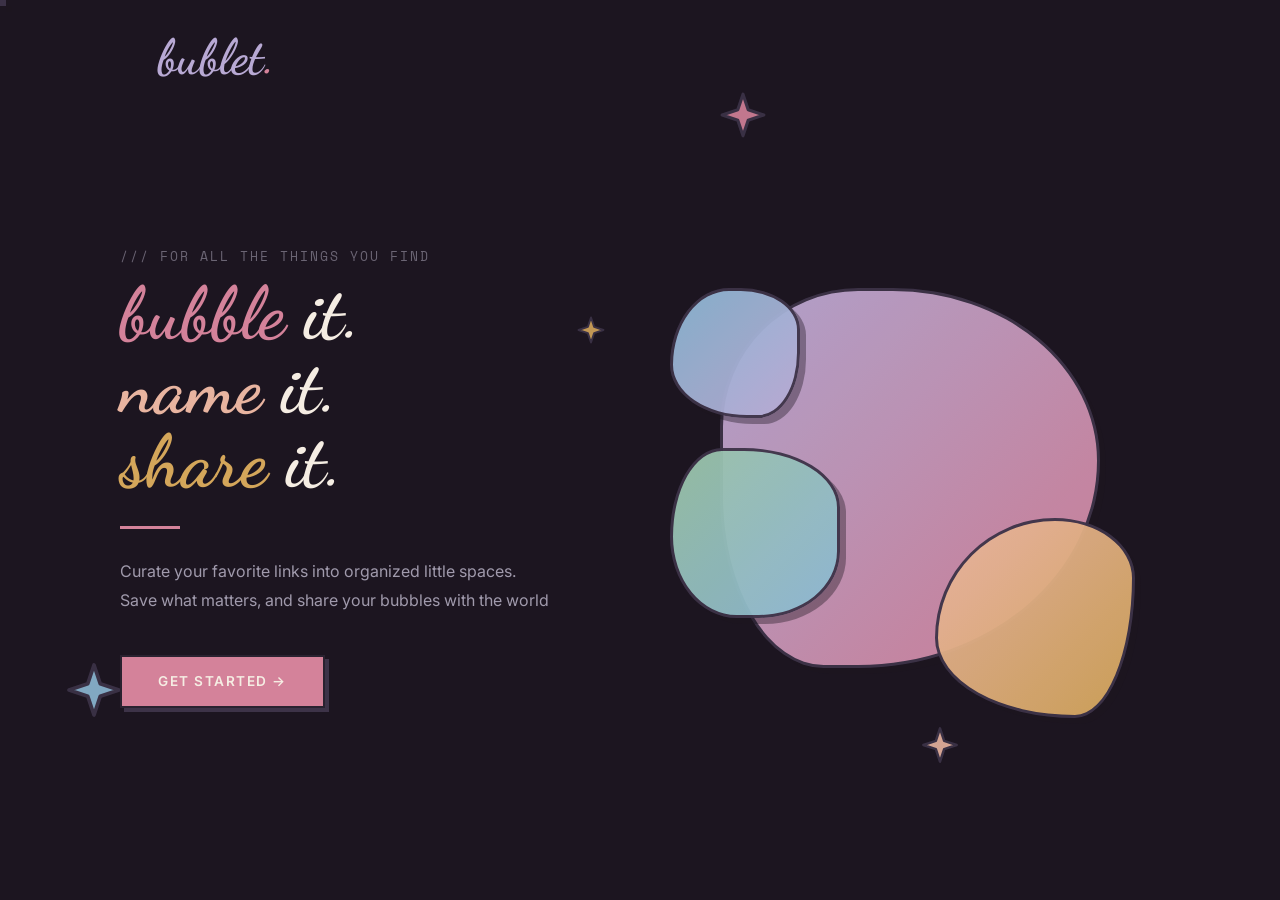
<file: frontend/index.html>
<!DOCTYPE html>
<html lang="en">

<head>
  <meta charset="UTF-8" />
  <meta name="viewport" content="width=device-width, initial-scale=1.0" />
  <title>bublet — hoard it. bubble it. name it. share it.</title>
  <meta name="description"
    content="Organize your saved links into little bubbles, put them in categories, and share those bubbles with anyone." />
  <link rel="stylesheet" href="styles.css" />
  <style>
    /* ── Landing Page ── */
    .landing {
      min-height: 100vh;
      background: var(--bg-deep);
      display: flex;
      flex-direction: column;
      position: relative;
      overflow: hidden;
    }

    /* Background Decorations */
    .decorations {
      position: absolute;
      top: 0;
      left: 0;
      width: 100%;
      height: 100%;
      pointer-events: none;
      z-index: 0;
    }

    .corner-blob {
      position: absolute;
      border: 3px solid var(--border-dark);
      box-shadow: 6px 6px 0px rgba(28, 21, 32, 0.4);
      opacity: 0.8;
    }


    @keyframes float-corner {
      0% {
        transform: rotate(0deg) scale(1);
      }

      100% {
        transform: rotate(10deg) scale(1.05);
      }
    }

    .decor-star {
      position: absolute;
      animation: spin 12s linear infinite;
      opacity: 0.9;
    }

    .decor-star path {
      stroke: var(--border-dark);
      stroke-width: 1.5px;
      stroke-linejoin: round;
    }

    .decor-star.pink path {
      fill: var(--rose);
    }

    .decor-star.gold path {
      fill: var(--gold);
    }

    .decor-star.blue path {
      fill: var(--sky);
    }

    .decor-star.peach path {
      fill: var(--peach);
    }

    .star-1 {
      top: 10%;
      right: 40%;
      width: 50px;
      height: 50px;
      animation-duration: 15s;
    }

    .star-2 {
      top: 35%;
      left: 45%;
      width: 30px;
      height: 30px;
      animation-duration: 8s;
      animation-direction: reverse;
    }

    .star-3 {
      bottom: 20%;
      left: 5%;
      width: 60px;
      height: 60px;
      animation-duration: 20s;
    }

    .star-4 {
      bottom: 15%;
      right: 25%;
      width: 40px;
      height: 40px;
      animation-duration: 12s;
      animation-direction: reverse;
    }

    @keyframes spin {
      from {
        transform: rotate(0deg);
      }

      to {
        transform: rotate(360deg);
      }
    }

    /* Nav */
    .landing-nav {
      position: relative;
      z-index: 10;
      display: flex;
      align-items: center;
      justify-content: space-between;
      padding: 18px 158px;
      /*border-bottom: 1px solid var(--border-dark);*/
    }

    .wordmark {
      font-family: var(--font-cursive);
      font-size: 3.1rem;
      font-weight: 700;
      color: var(--lavender);
    }

    .wordmark span {
      color: var(--rose);
    }

    .nav-links {
      display: flex;
      gap: 32px;
      align-items: center;
    }

    .nav-links a {
      font-family: var(--font-mono);
      font-size: 0.75rem;
      font-weight: 400;
      color: var(--text-muted);
      letter-spacing: 2px;
      text-transform: uppercase;
      transition: color 0.2s;
    }

    .nav-links a:hover {
      color: var(--text-light);
    }

    /* Hero */
    .hero {
      position: relative;
      z-index: 10;
      flex: 1;
      display: flex;
      align-items: center;
      justify-content: center;
      gap: 20px;
      padding: 0 10px 60px;
    }

    .hero-left {
      flex: 1;
      max-width: 520px;
    }

    .hero-tagline {
      font-family: var(--font-cursive);
      font-size: 4.6rem;
      font-weight: 700;
      line-height: 1;
      color: var(--text-light);
      margin-bottom: 4px;
    }

    .hero-tagline .line {
      display: block;
    }

    .hero-tagline .hl-lavender {
      color: var(--lavender);
    }

    .hero-tagline .hl-rose {
      color: var(--rose);
    }

    .hero-tagline .hl-peach {
      color: var(--peach);
    }

    .hero-tagline .hl-gold {
      color: var(--gold);
    }

    .hero-divider {
      width: 60px;
      height: 3px;
      background: var(--rose);
      margin: 28px 0;
    }

    .hero-description {
      font-size: 1rem;
      color: var(--text-muted);
      line-height: 1.8;
      margin-bottom: 40px;
      font-weight: 400;
    }

    .hero-sub {
      font-family: var(--font-mono);
      font-size: 0.8rem;
      color: var(--text-muted);
      letter-spacing: 2px;
      text-transform: uppercase;
      margin-bottom: 10px;
      opacity: 0.6;
    }

    /* Right panel — organic splashes */
    .hero-right {
      flex: 1;
      max-width: 500px;
      height: 500px;
      position: relative;
      display: flex;
      align-items: center;
      justify-content: center;
    }

    .splashes-container {
      position: relative;
      width: 100%;
      height: 100%;
    }

    .splash-blob {
      position: absolute;
      border: 3px solid var(--border-dark);
      box-shadow: 6px 6px 0px rgba(28, 21, 32, 0.4);
      opacity: 0.95;
    }

    /* Giant lavender/rose blob */
    .splash-1 {
      width: 380px;
      height: 380px;
      background: linear-gradient(135deg, var(--lavender), var(--rose));
      border-radius: 40% 60% 70% 30% / 40% 50% 60% 50%;
      top: 50%;
      left: 50%;
      margin-top: -190px;
      margin-left: -190px;
      animation: float1 12s ease-in-out infinite;
      z-index: 1;
    }

    /* Peach/gold accent blob */
    .splash-2 {
      width: 200px;
      height: 200px;
      background: linear-gradient(135deg, var(--peach), var(--gold));
      border-radius: 60% 40% 30% 70% / 60% 30% 70% 40%;
      bottom: 2%;
      right: 5%;
      animation: float2 15s ease-in-out infinite alternate;
      z-index: 2;
    }

    /* Sky blue tiny blob */
    .splash-3 {
      width: 130px;
      height: 130px;
      background: linear-gradient(135deg, var(--sky), var(--lavender));
      border-radius: 50% 50% 35% 65% / 65% 35% 55% 45%;
      top: 12%;
      left: 2%;
      animation: float3 10s ease-in-out infinite alternate-reverse;
      z-index: 3;
    }

    /* Sage green blob */
    .splash-4 {
      width: 170px;
      height: 170px;
      background: linear-gradient(135deg, var(--sage), var(--sky));
      border-radius: 35% 65% 55% 45% / 60% 40% 45% 55%;
      bottom: 22%;
      left: 2%;
      animation: float1 14s ease-in-out infinite reverse;
      z-index: 2;
    }

    @keyframes float1 {

      0%,
      100% {
        transform: translateY(0) rotate(0deg);
      }

      50% {
        transform: translateY(-20px) rotate(5deg);
      }
    }

    @keyframes float2 {

      0%,
      100% {
        transform: translate(0, 0) scale(1) rotate(0deg);
      }

      50% {
        transform: translate(-15px, -15px) scale(1.05) rotate(-5deg);
      }
    }

    @keyframes float3 {

      0%,
      100% {
        transform: translate(0, 0) rotate(0deg);
      }

      50% {
        transform: translate(15px, 15px) rotate(10deg);
      }
    }

    /* Footer */
    .landing-footer {
      padding: 20px 48px;
      display: flex;
      justify-content: center;
      gap: 48px;
      border-top: 1px solid var(--border-dark);
    }

    .footer-item {
      font-family: var(--font-mono);
      font-size: 0.65rem;
      color: var(--text-muted);
      text-transform: uppercase;
      letter-spacing: 3px;
      opacity: 0.5;
    }

    .footer-item::before {
      content: '✦ ';
      color: var(--lavender);
    }

    /* Responsive */
    @media (max-width: 900px) {
      .hero {
        flex-direction: column;
        padding: 40px 32px;
        gap: 40px;
      }

      .hero-left {
        max-width: 100%;
        text-align: center;
      }

      .hero-tagline {
        font-size: 2.6rem;
      }

      .hero-divider {
        margin: 20px auto;
      }

      .hero-right {
        max-width: 320px;
      }

      .landing-nav {
        padding: 20px 24px;
      }
    }

    @media (max-width: 500px) {
      .hero-tagline {
        font-size: 2rem;
      }

      .hero-description {
        font-size: 0.9rem;
      }

      .nav-links {
        display: none;
      }
    }
  </style>
</head>

<body>
  <div class="landing" id="landing-page">

    <!-- Background Decorations -->
    <div class="decorations">
      <div class="corner-blob top-right"></div>
      <div class="corner-blob bottom-left"></div>

      <svg class="decor-star star-1 pink" viewBox="0 0 24 24">
        <path d="M12 2L14.5 9.5L22 12L14.5 14.5L12 22L9.5 14.5L2 12L9.5 9.5Z" />
      </svg>
      <svg class="decor-star star-2 gold" viewBox="0 0 24 24">
        <path d="M12 2L14.5 9.5L22 12L14.5 14.5L12 22L9.5 14.5L2 12L9.5 9.5Z" />
      </svg>
      <svg class="decor-star star-3 blue" viewBox="0 0 24 24">
        <path d="M12 2L14.5 9.5L22 12L14.5 14.5L12 22L9.5 14.5L2 12L9.5 9.5Z" />
      </svg>
      <svg class="decor-star star-4 peach" viewBox="0 0 24 24">
        <path d="M12 2L14.5 9.5L22 12L14.5 14.5L12 22L9.5 14.5L2 12L9.5 9.5Z" />
      </svg>
    </div>

    <!-- Nav -->
    <nav class="landing-nav">
      <div class="wordmark">bublet<span>.</span></div>
    </nav>

    <!-- Hero -->
    <main class="hero" id="about">
      <div class="hero-left">
        <p class="hero-sub">/// FOR ALL THE THINGS YOU FIND</p>
        <h1 class="hero-tagline">
          <span class="line"><span class="hl-rose">bubble</span> it.</span>
          <span class="line"><span class="hl-peach">name</span> it.</span>
          <span class="line"><span class="hl-gold">share</span> it.</span>
        </h1>
        <div class="hero-divider"></div>
        <p class="hero-description">
          Curate your favorite links into organized little spaces. <br />
          Save what matters, and share your bubbles with the world
        </p>
        <a href="dashboard.html" class="btn-primary">
          get started →
        </a>
      </div>

      <div class="hero-right">
        <div class="splashes-container">
          <div class="splash-blob splash-1"></div>
          <div class="splash-blob splash-2"></div>
          <div class="splash-blob splash-3"></div>
          <div class="splash-blob splash-4"></div>
        </div>
      </div>
    </main>

  </div>
</body>

</html>
</file>
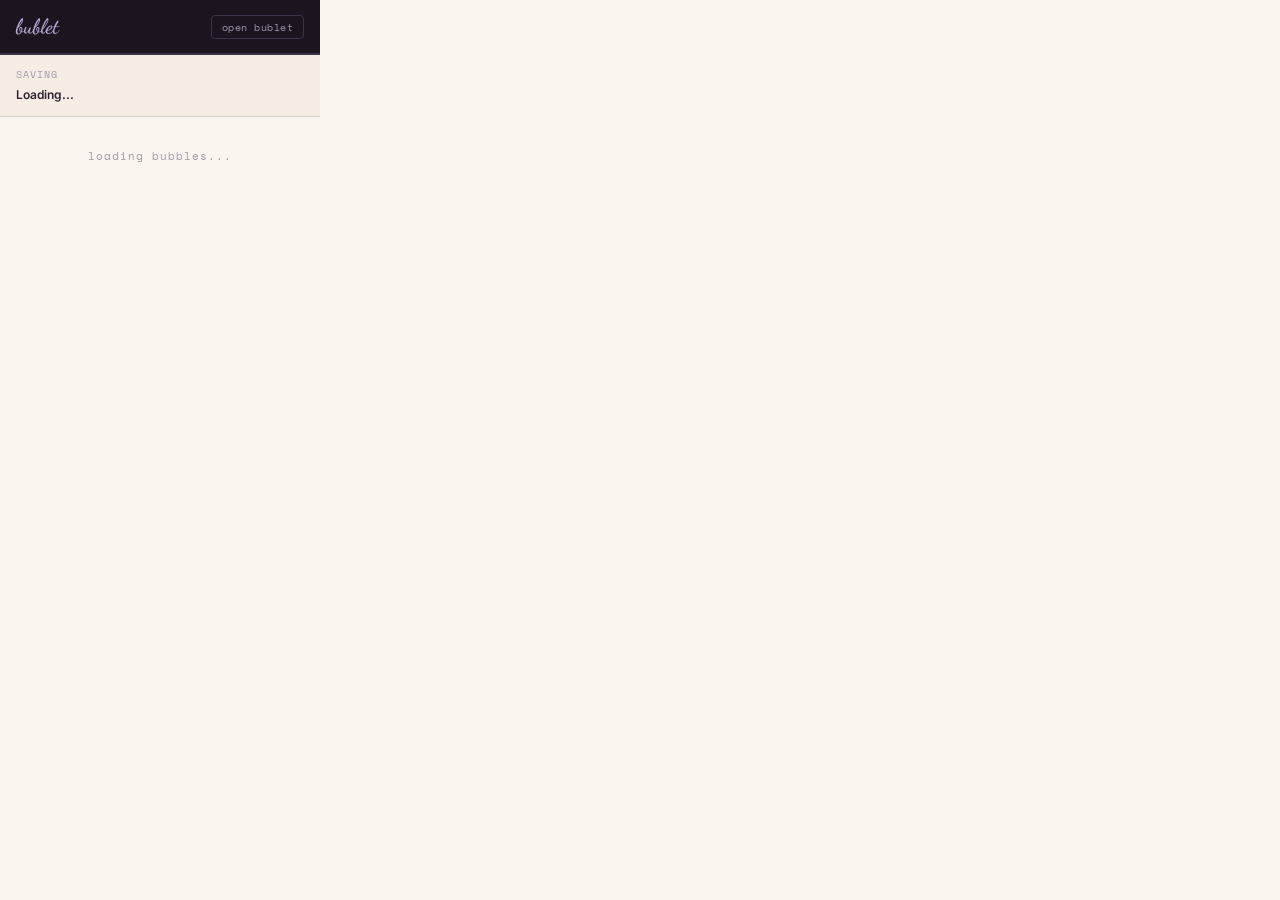
<file: extension/popup.html>
<!DOCTYPE html>
<html lang="en">

<head>
  <meta charset="UTF-8" />
  <style>
    @import url('https://fonts.googleapis.com/css2?family=Dancing+Script:wght@600&family=Inter:wght@400;500;600&family=Space+Mono:wght@400;700&display=swap');

    :root {
      --bg-warm: #faf5ef;
      --bg-cream: #f5ede3;
      --bg-deep: #1c1520;
      --rose: #d4829a;
      --peach: #e8b4a0;
      --lavender: #b8a9d4;
      --sage: #9bc4a8;
      --sky: #8cb8d4;
      --gold: #d4a65a;
      --coral: #d9968a;
      --teal: #7bb8b0;
      --text-light: #f5ede3;
      --text-dark: #2a2230;
      --text-body: #5a4e68;
      --text-muted: #a09aac;
      --border-dark: #3d3348;
      --border-light: #d8cfc4;
      --shadow-hard-sm: 3px 3px 0px #3d3348;
      --font-cursive: 'Dancing Script', cursive;
      --font-body: 'Inter', -apple-system, sans-serif;
      --font-mono: 'Space Mono', monospace;
    }

    * {
      margin: 0;
      padding: 0;
      box-sizing: border-box;
    }

    body {
      width: 320px;
      font-family: var(--font-body);
      background: var(--bg-warm);
      color: var(--text-dark);
    }

    /* ── Header ── */
    .header {
      background: var(--bg-deep);
      padding: 14px 16px;
      display: flex;
      align-items: center;
      justify-content: space-between;
      border-bottom: 2px solid var(--border-dark);
    }

    .logo {
      font-family: var(--font-cursive);
      font-size: 1.3rem;
      font-weight: 600;
      color: var(--lavender);
    }

    .open-site {
      font-family: var(--font-mono);
      font-size: 0.6rem;
      letter-spacing: 0.5px;
      color: var(--text-muted);
      text-decoration: none;
      padding: 4px 10px;
      border: 1px solid var(--border-dark);
      border-radius: 4px;
      transition: all 0.15s;
      cursor: pointer;
      background: none;
    }

    .open-site:hover {
      color: var(--text-light);
      border-color: var(--lavender);
    }

    /* ── Link Preview ── */
    .link-preview {
      padding: 12px 16px;
      background: var(--bg-cream);
      border-bottom: 1px solid var(--border-light);
    }

    .link-preview-label {
      font-family: var(--font-mono);
      font-size: 0.6rem;
      letter-spacing: 1px;
      text-transform: uppercase;
      color: var(--text-muted);
      margin-bottom: 6px;
    }

    .link-preview-content {
      font-size: 0.75rem;
      color: var(--text-dark);
      line-height: 1.4;
      word-break: break-all;
    }

    .link-title {
      font-weight: 600;
    }

    .link-url {
      color: var(--text-body);
      font-size: 0.65rem;
    }

    /* ── Search ── */
    .search-bar {
      padding: 10px 16px;
      border-bottom: 1px solid var(--border-light);
    }

    .search-bar input {
      width: 100%;
      padding: 8px 12px;
      font-family: var(--font-mono);
      font-size: 0.7rem;
      border: 2px solid var(--border-light);
      border-radius: 6px;
      background: white;
      color: var(--text-dark);
      outline: none;
      transition: border-color 0.15s;
    }

    .search-bar input:focus {
      border-color: var(--lavender);
    }

    .search-bar input::placeholder {
      color: var(--text-muted);
    }

    /* ── Bubble List ── */
    .bubble-list {
      max-height: 260px;
      overflow-y: auto;
      padding: 6px 0;
    }

    .bubble-list::-webkit-scrollbar {
      width: 4px;
    }

    .bubble-list::-webkit-scrollbar-thumb {
      background: var(--border-light);
      border-radius: 4px;
    }

    .bubble-item {
      display: flex;
      align-items: center;
      gap: 10px;
      padding: 9px 16px;
      cursor: pointer;
      transition: background 0.1s;
      border: none;
      background: none;
      width: 100%;
      text-align: left;
      font-family: var(--font-body);
    }

    .bubble-item:hover {
      background: var(--bg-cream);
    }

    .bubble-dot {
      width: 28px;
      height: 28px;
      border-radius: 54% 46% 48% 52% / 48% 52% 46% 54%;
      border: 2px solid var(--border-dark);
      flex-shrink: 0;
      box-shadow: 2px 2px 0px var(--border-dark);
    }

    .bubble-info {
      flex: 1;
      min-width: 0;
    }

    .bubble-name {
      font-size: 0.8rem;
      font-weight: 600;
      color: var(--text-dark);
      white-space: nowrap;
      overflow: hidden;
      text-overflow: ellipsis;
    }

    .bubble-count {
      font-family: var(--font-mono);
      font-size: 0.55rem;
      color: var(--text-muted);
      letter-spacing: 0.5px;
    }

    /* ── New Bubble ── */
    .new-bubble-section {
      padding: 10px 16px 14px;
      border-top: 1px solid var(--border-light);
    }

    .new-bubble-btn {
      width: 100%;
      padding: 9px 14px;
      font-family: var(--font-mono);
      font-size: 0.7rem;
      letter-spacing: 0.5px;
      color: var(--text-body);
      background: white;
      border: 2px dashed var(--border-light);
      border-radius: 6px;
      cursor: pointer;
      transition: all 0.15s;
    }

    .new-bubble-btn:hover {
      border-color: var(--lavender);
      color: var(--text-dark);
      border-style: solid;
    }

    .new-bubble-form {
      display: none;
      gap: 8px;
    }

    .new-bubble-form.active {
      display: flex;
    }

    .new-bubble-form input {
      flex: 1;
      padding: 8px 12px;
      font-family: var(--font-mono);
      font-size: 0.7rem;
      border: 2px solid var(--border-light);
      border-radius: 6px;
      background: white;
      color: var(--text-dark);
      outline: none;
    }

    .new-bubble-form input:focus {
      border-color: var(--lavender);
    }

    .new-bubble-form button {
      padding: 8px 14px;
      font-family: var(--font-mono);
      font-size: 0.7rem;
      font-weight: 700;
      background: var(--rose);
      color: var(--text-light);
      border: 2px solid var(--border-dark);
      border-radius: 6px;
      cursor: pointer;
      box-shadow: var(--shadow-hard-sm);
      transition: all 0.15s;
    }

    .new-bubble-form button:hover {
      transform: translate(1px, 1px);
      box-shadow: 1px 1px 0px var(--border-dark);
    }

    /* ── States ── */
    .toast {
      padding: 10px 16px;
      text-align: center;
      font-family: var(--font-mono);
      font-size: 0.7rem;
      letter-spacing: 0.5px;
      display: none;
    }

    .toast.success {
      display: block;
      background: var(--sage);
      color: var(--text-dark);
      border-top: 2px solid var(--border-dark);
    }

    .toast.error {
      display: block;
      background: var(--rose);
      color: var(--text-light);
      border-top: 2px solid var(--border-dark);
    }

    .loading {
      padding: 30px 16px;
      text-align: center;
      font-family: var(--font-mono);
      font-size: 0.7rem;
      color: var(--text-muted);
      letter-spacing: 1px;
    }

    .not-logged-in {
      padding: 30px 16px;
      text-align: center;
    }

    .not-logged-in p {
      font-size: 0.8rem;
      color: var(--text-body);
      margin-bottom: 12px;
    }

    .not-logged-in a {
      display: inline-block;
      padding: 9px 20px;
      font-family: var(--font-mono);
      font-size: 0.7rem;
      font-weight: 700;
      letter-spacing: 0.5px;
      background: var(--rose);
      color: var(--text-light);
      border: 2px solid var(--border-dark);
      border-radius: 6px;
      box-shadow: var(--shadow-hard-sm);
      text-decoration: none;
      transition: all 0.15s;
    }

    .not-logged-in a:hover {
      transform: translate(1px, 1px);
      box-shadow: 1px 1px 0px var(--border-dark);
    }

    .empty-state {
      padding: 30px 16px;
      text-align: center;
      font-size: 0.8rem;
      color: var(--text-muted);
    }
  </style>
</head>

<body>
  <!-- Header -->
  <div class="header">
    <span class="logo">bublet</span>
    <button class="open-site" id="open-site">open bublet</button>
  </div>

  <!-- Link being saved -->
  <div class="link-preview">
    <div class="link-preview-label">saving</div>
    <div class="link-preview-content">
      <div class="link-title" id="link-title">Loading...</div>
      <div class="link-url" id="link-url"></div>
    </div>
  </div>

  <!-- Main content (swapped based on state) -->
  <div id="main-content">
    <div class="loading" id="loading">loading bubbles...</div>
  </div>

  <!-- Toast -->
  <div class="toast" id="toast"></div>

  <script src="popup.js"></script>
</body>

</html>
</file>
<file: frontend/styles.css>
/* ============================================
   BUBLET — Design System: "Retro Bubblegum"
   Flat · Sharp · Warm · Retro
   ============================================ */

@import url('https://fonts.googleapis.com/css2?family=Dancing+Script:wght@400;600;700&family=Inter:wght@300;400;500;600;700&family=Space+Mono:wght@400;700&display=swap');

/* ── Tokens ── */
:root {
    /* backgrounds */
    --bg-deep: #1c1520;
    --bg-card: #2a2230;
    --bg-warm: #faf5ef;
    --bg-cream: #f5ede3;

    /* accent */
    --lavender: #b8a9d4;
    --rose: #d4829a;
    --peach: #e8b4a0;
    --gold: #d4a65a;
    --sage: #9bc4a8;
    --sky: #8cb8d4;
    --mauve: #c49ab5;
    --coral: #d9968a;
    --teal: #7bb8b0;
    --lilac: #c4a8d8;
    --mint: #a3d4b7;

    /* text */
    --text-light: #f5ede3;
    --text-muted: #a09aac;
    --text-dark: #2a2230;
    --text-body: #5a4e68;

    /* borders */
    --border-dark: #3d3348;
    --border-light: #d8cfc4;
    --border-accent: var(--lavender);

    /* hard shadows (retro offset) */
    --shadow-hard: 4px 4px 0px var(--border-dark);
    --shadow-hard-sm: 3px 3px 0px var(--border-dark);
    --shadow-hard-light: 4px 4px 0px var(--border-light);
    --shadow-hard-accent: 4px 4px 0px var(--lavender);

    /* radii — retro = minimal rounding */
    --radius-sm: 4px;
    --radius-md: 8px;
    --radius-lg: 12px;
    --radius-full: 999px;

    /* typography */
    --font-cursive: 'Dancing Script', cursive;
    --font-body: 'Inter', -apple-system, sans-serif;
    --font-mono: 'Space Mono', monospace;

    /* transitions */
    --ease-out: cubic-bezier(0.16, 1, 0.3, 1);
}

/* ── Reset ── */
*,
*::before,
*::after {
    margin: 0;
    padding: 0;
    box-sizing: border-box;
}

html {
    font-size: 16px;
    scroll-behavior: smooth;
    -webkit-font-smoothing: antialiased;
}

body {
    font-family: var(--font-body);
    color: var(--text-dark);
    line-height: 1.6;
    overflow-x: hidden;
}

a {
    text-decoration: none;
    color: inherit;
}

button {
    cursor: pointer;
    border: none;
    background: none;
    font-family: inherit;
}

input,
select,
textarea {
    font-family: inherit;
    border: none;
    outline: none;
}

/* ── Component: Buttons ── */
.btn-primary {
    display: inline-flex;
    align-items: center;
    gap: 10px;
    padding: 14px 36px;
    background: var(--rose);
    color: var(--text-light);
    font-size: 0.85rem;
    font-weight: 600;
    letter-spacing: 1.5px;
    text-transform: uppercase;
    border: 2px solid var(--text-dark);
    box-shadow: var(--shadow-hard);
    transition: transform 0.15s, box-shadow 0.15s;
}

.btn-primary:hover {
    transform: translate(-2px, -2px);
    box-shadow: 6px 6px 0px var(--border-dark);
}

.btn-primary:active {
    transform: translate(2px, 2px);
    box-shadow: 1px 1px 0px var(--border-dark);
}

.btn-secondary {
    display: inline-flex;
    align-items: center;
    gap: 8px;
    padding: 12px 28px;
    background: transparent;
    color: var(--text-dark);
    font-size: 0.8rem;
    font-weight: 600;
    letter-spacing: 1px;
    text-transform: uppercase;
    border: 2px solid var(--border-light);
    transition: all 0.15s;
}

.btn-secondary:hover {
    border-color: var(--text-dark);
    background: var(--bg-cream);
}

.btn-icon {
    display: flex;
    align-items: center;
    justify-content: center;
    width: 46px;
    height: 46px;
    background: var(--lavender);
    color: var(--text-dark);
    font-size: 1.5rem;
    font-weight: 700;
    border: 2px solid var(--text-dark);
    box-shadow: var(--shadow-hard-sm);
    transition: transform 0.15s, box-shadow 0.15s;
}

.btn-icon:hover {
    transform: translate(-1px, -1px);
    box-shadow: 5px 5px 0px var(--border-dark);
}

.btn-icon:active {
    transform: translate(2px, 2px);
    box-shadow: 1px 1px 0px var(--border-dark);
}

/* ── Component: Modal ── */
.modal-overlay {
    position: fixed;
    inset: 0;
    background: rgba(28, 21, 32, 0.75);
    display: flex;
    align-items: center;
    justify-content: center;
    z-index: 1000;
    opacity: 0;
    pointer-events: none;
    transition: opacity 0.25s;
}

.modal-overlay.active {
    opacity: 1;
    pointer-events: all;
}

.modal-card {
    background: var(--bg-warm);
    border: 2px solid var(--text-dark);
    box-shadow: 8px 8px 0px var(--border-dark);
    padding: 40px;
    max-width: 480px;
    width: 90%;
    position: relative;
}

.modal-card h2 {
    font-family: var(--font-cursive);
    font-size: 2rem;
    font-weight: 700;
    color: var(--text-dark);
    margin-bottom: 4px;
}

.modal-card h3 {
    font-family: var(--font-cursive);
    font-size: 1.3rem;
    color: var(--rose);
    margin-bottom: 20px;
}

.modal-card p {
    color: var(--text-body);
    font-size: 0.92rem;
    line-height: 1.7;
    margin-bottom: 14px;
}

/* ── Component: Form Fields ── */
.form-group {
    margin-bottom: 20px;
}

.form-group label {
    display: block;
    font-family: var(--font-mono);
    font-size: 0.7rem;
    font-weight: 700;
    color: var(--text-body);
    text-transform: uppercase;
    letter-spacing: 2px;
    margin-bottom: 8px;
}

.form-input {
    width: 100%;
    padding: 12px 16px;
    background: white;
    border: 2px solid var(--border-light);
    font-size: 0.92rem;
    color: var(--text-dark);
    transition: border-color 0.2s;
}

.form-input:focus {
    border-color: var(--lavender);
}

.form-input::placeholder {
    color: var(--text-muted);
}

/* ── Bubble Shadow Wrapper ── */
.bubble-shadow-wrap {
    filter: drop-shadow(3px 3px 0px var(--border-dark));
    transition: transform 0.3s var(--ease-out), filter 0.3s var(--ease-out);
    cursor: pointer;
}

.bubble-shadow-wrap:hover {
    transform: translate(-3px, -3px);
    filter: drop-shadow(6px 6px 0px var(--border-dark));
}

.bubble-shadow-wrap:active {
    transform: translate(1.5px, 1.5px);
    filter: drop-shadow(1px 1px 0px var(--border-dark));
}

/* ── Component: Bubble (Organic Shapes) ── */
.bubble {
    display: flex;
    flex-direction: column;
    align-items: center;
    justify-content: center;
    gap: 4px;
    width: 170px;
    height: 160px;
    background: var(--bg-cream);
    border: 2px solid var(--text-dark);
    cursor: pointer;
    text-align: center;
    padding: 22px;
    position: relative;
    overflow: hidden;
    isolation: isolate;
    background-clip: padding-box;
    border-radius: 50%;
    -webkit-mask-image: -webkit-radial-gradient(white, black);
    -webkit-backface-visibility: hidden;
    backface-visibility: hidden;
    transition: transform 0.3s var(--ease-out),
                box-shadow 0.3s var(--ease-out);
}

/* Grain texture */
.bubble::after {
    content: '';
    position: absolute;
    inset: 0;
    border-radius: inherit;
    background-image: url("data:image/svg+xml,%3Csvg viewBox='0 0 256 256' xmlns='http://www.w3.org/2000/svg'%3E%3Cfilter id='grain'%3E%3CfeTurbulence type='fractalNoise' baseFrequency='0.85' numOctaves='4' stitchTiles='stitch'/%3E%3C/filter%3E%3Crect width='100%25' height='100%25' filter='url(%23grain)'/%3E%3C/svg%3E");
    background-size: 128px 128px;
    opacity: 0.55;
    mix-blend-mode: multiply;
    pointer-events: none;
    z-index: 1;
}

.bubble:hover {
    transform: rotate(-1.8deg);
}

.bubble:active {
    transform: rotate(0.8deg);
}

.bubble > * {
    position: relative;
    z-index: 2;
}

.bubble-name {
    font-family: var(--font-body);
    font-size: 0.95rem;
    font-weight: 600;
    color: var(--text-dark);
    max-width: 130px;
    overflow: hidden;
    text-overflow: ellipsis;
    white-space: nowrap;
    line-height: 1.3;
    position: relative;
    z-index: 2;
}

.bubble-link-count {
    font-family: var(--font-mono);
    font-size: 0.6rem;
    font-weight: 400;
    color: var(--text-body);
    letter-spacing: 1px;
    text-transform: uppercase;
    opacity: 0.7;
    position: relative;
    z-index: 2;
}

/* ── Bubble Color Variants ── */
.bubble.variant-rose {
    background: var(--rose);
}

.bubble.variant-rose .bubble-name,
.bubble.variant-rose .bubble-link-count {
    color: var(--text-light);
}

.bubble.variant-peach {
    background: var(--peach);
}

.bubble.variant-lavender {
    background: var(--lavender);
}

.bubble.variant-cream {
    background: var(--bg-warm);
}

.bubble.variant-sage {
    background: var(--sage);
}

.bubble.variant-sky {
    background: var(--sky);
}

.bubble.variant-gold {
    background: var(--gold);
}

.bubble.variant-coral {
    background: var(--coral);
}

.bubble.variant-teal {
    background: var(--teal);
}



/* ── 12 Soft but Distinct Blob Shapes ── */
.blob-1  { border-radius: 58% 42% 52% 48% / 48% 52% 45% 55%; }
.blob-2  { border-radius: 45% 55% 48% 52% / 55% 45% 52% 48%; }
.blob-3  { border-radius: 52% 48% 55% 45% / 50% 50% 47% 53%; }
.blob-4  { border-radius: 47% 53% 46% 54% / 44% 56% 50% 50%; }
.blob-5  { border-radius: 55% 45% 51% 49% / 46% 54% 53% 47%; }
.blob-6  { border-radius: 48% 52% 54% 46% / 52% 48% 45% 55%; }
.blob-7  { border-radius: 50% 50% 47% 53% / 56% 44% 52% 48%; }
.blob-8  { border-radius: 53% 47% 49% 51% / 45% 55% 54% 46%; }
.blob-9  { border-radius: 46% 54% 52% 48% / 50% 50% 47% 53%; }
.blob-10 { border-radius: 54% 46% 48% 52% / 47% 53% 55% 45%; }
.blob-11 { border-radius: 49% 51% 53% 47% / 56% 44% 48% 52%; }
.blob-12 { border-radius: 51% 49% 45% 55% / 48% 52% 50% 50%; }

/* ── Component: Search ── */
.search-bar {
    position: relative;
    max-width: 280px;
    flex: 1;
}

.search-bar input {
    width: 100%;
    padding: 10px 16px 10px 40px;
    background: white;
    border: 2px solid var(--border-light);
    font-size: 0.85rem;
    color: var(--text-dark);
    transition: border-color 0.2s;
}

.search-bar input:focus {
    border-color: var(--lavender);
}

.search-bar .search-icon {
    position: absolute;
    left: 14px;
    top: 50%;
    transform: translateY(-50%);
    font-size: 0.9rem;
    color: var(--text-muted);
    pointer-events: none;
}

/* ── Component: Tag Filter ── */
.tag-filter {
    position: relative;
}

.tag-filter select {
    padding: 10px 36px 10px 16px;
    background: white;
    border: 2px solid var(--border-light);
    font-size: 0.85rem;
    color: var(--text-dark);
    appearance: none;
    cursor: pointer;
    transition: border-color 0.2s;
    min-width: 140px;
}

.tag-filter select:focus {
    border-color: var(--lavender);
}

.tag-filter::after {
    content: '▾';
    position: absolute;
    right: 14px;
    top: 50%;
    transform: translateY(-50%);
    color: var(--text-muted);
    pointer-events: none;
    font-size: 0.75rem;
}

/* ── Component: Tag Chips ── */
.tag-chip {
    display: inline-flex;
    align-items: center;
    gap: 6px;
    padding: 4px 12px;
    background: var(--lavender);
    color: var(--text-dark);
    font-family: var(--font-mono);
    font-size: 0.65rem;
    font-weight: 700;
    text-transform: uppercase;
    letter-spacing: 1px;
    border: 1px solid var(--text-dark);
}

.tag-chip .remove-tag {
    font-size: 0.8rem;
    cursor: pointer;
    opacity: 0.6;
    transition: opacity 0.15s;
}

.tag-chip .remove-tag:hover {
    opacity: 1;
}

/* ── Link List ── */
.link-list {
    display: flex;
    flex-direction: column;
    gap: 6px;
    margin-top: 8px;
}

.link-item {
    display: flex;
    align-items: center;
    gap: 8px;
    padding: 8px 12px;
    background: white;
    border: 1px solid var(--border-light);
    font-size: 0.82rem;
    color: var(--text-body);
    word-break: break-all;
}

.link-item .remove-link {
    flex-shrink: 0;
    font-size: 0.75rem;
    color: var(--rose);
    cursor: pointer;
    opacity: 0.7;
    transition: opacity 0.15s;
}

.link-item .remove-link:hover {
    opacity: 1;
}

/* ── Utility ── */
.sr-only {
    position: absolute;
    width: 1px;
    height: 1px;
    padding: 0;
    margin: -1px;
    overflow: hidden;
    clip: rect(0, 0, 0, 0);
    border: 0;
}

/* ── Animations (minimal) ── */
@keyframes fade-in {
    from {
        opacity: 0;
    }

    to {
        opacity: 1;
    }
}

@keyframes pop-in {
    0% {
        transform: scale(0);
        opacity: 0;
    }

    70% {
        transform: scale(1.05);
    }

    100% {
        transform: scale(1);
        opacity: 1;
    }
}

/* ── Responsive ── */
@media (max-width: 768px) {
    .modal-card {
        padding: 28px 24px;
        max-width: 95%;
    }

    .bubble {
        width: 100px;
        height: 100px;
    }

    .bubble-name {
        font-size: 0.7rem;
        max-width: 70px;
    }

    .bubble-link-count {
        font-size: 0.5rem;
    }
}
</file>
